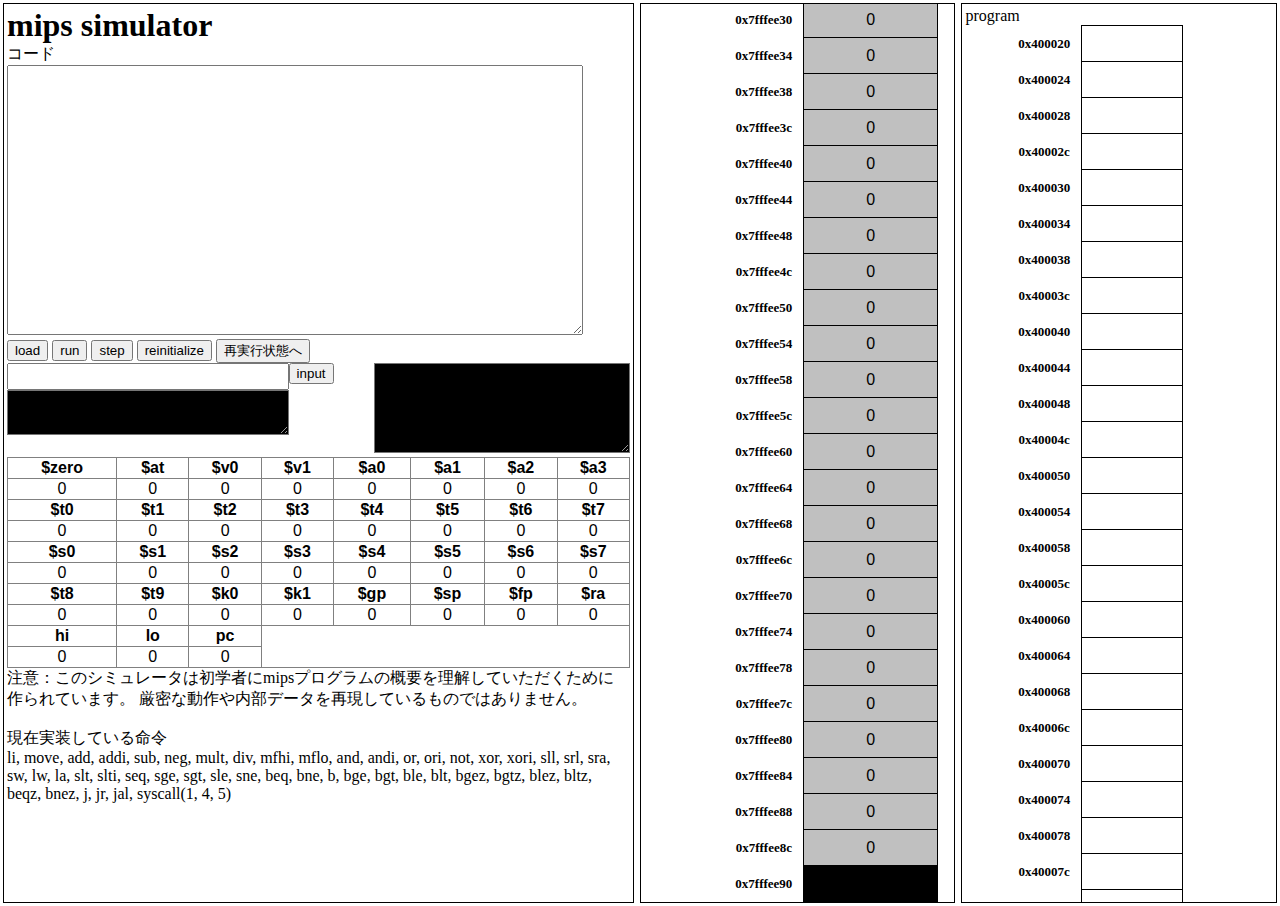
<file: index.html>
<!DOCTYPE html>
            <html lang="ja">

            <head>
                <meta charset="UTF-8">
                <title>mips simulator</title>
                <link href="./global.css" rel="stylesheet">
            </head>

            <body>
                <main>
                    <h1>mips simulator</h1>
                    <div>
                        <label>コード</label>
                    </div>
                    <div>
                        <textarea class="main" id="reviewTextarea"></textarea>
                    </div>
                    <div>
                        <button id="loadButton">load</button>
                        <button id="runButton">run</button>
                        <button id="stepButton">step</button>
                        <button id="reinitializeButton">reinitialize</button>
                        <button id="reExeButton">再実行状態へ</button>
                    </div>
                    <div class="wrapper">
                        <div class="box1">
                            <input type="text" class="in" id="inputTextId" value="">
                            <textarea class="message" id="message"></textarea>
                        </div>
                        <div>
                            <button id="inputButton">input</button>
                        </div>
                        <div class="box2">
                            <textarea class="out" id="display"></textarea>
                        </div>
                    </div>
                    <table class="register" id="registerTable" border="1" width="100%">
                            <tr>
                            <th>$zero</th>
                            <th>$at</th>
                            <th>$v0</th>
                            <th>$v1</th>
                            <th>$a0</th>
                            <th>$a1</th>
                            <th>$a2</th>
                            <th>$a3</th>
                            </tr>
                            <tr>
                            <td id="registerTableCell0" align="center">0</td>
                            <td id="registerTableCell1" align="center">0</td>
                            <td id="registerTableCell2" align="center">0</td>
                            <td id="registerTableCell3" align="center">0</td>
                            <td id="registerTableCell4" align="center">0</td>
                            <td id="registerTableCell5" align="center">0</td>
                            <td id="registerTableCell6" align="center">0</td>
                            <td id="registerTableCell7" align="center">0</td>
                            </tr>
                            <tr>
                            <th>$t0</th>
                            <th>$t1</th>
                            <th>$t2</th>
                            <th>$t3</th>
                            <th>$t4</th>
                            <th>$t5</th>
                            <th>$t6</th>
                            <th>$t7</th>
                            </tr>
                            <tr>
                            <td id="registerTableCell8" align="center">0</td>
                            <td id="registerTableCell9" align="center">0</td>
                            <td id="registerTableCell10" align="center">0</td>
                            <td id="registerTableCell11" align="center">0</td>
                            <td id="registerTableCell12" align="center">0</td>
                            <td id="registerTableCell13" align="center">0</td>
                            <td id="registerTableCell14" align="center">0</td>
                            <td id="registerTableCell15" align="center">0</td>
                            </tr>
                            <tr>
                            <th>$s0</th>
                            <th>$s1</th>
                            <th>$s2</th>
                            <th>$s3</th>
                            <th>$s4</th>
                            <th>$s5</th>
                            <th>$s6</th>
                            <th>$s7</th>
                            </tr>
                            <tr>
                            <td id="registerTableCell16" align="center">0</td>
                            <td id="registerTableCell17" align="center">0</td>
                            <td id="registerTableCell18" align="center">0</td>
                            <td id="registerTableCell19" align="center">0</td>
                            <td id="registerTableCell20" align="center">0</td>
                            <td id="registerTableCell21" align="center">0</td>
                            <td id="registerTableCell22" align="center">0</td>
                            <td id="registerTableCell23" align="center">0</td>
                            </tr>
                            <tr>
                            <th>$t8</th>
                            <th>$t9</th>
                            <th>$k0</th>
                            <th>$k1</th>
                            <th>$gp</th>
                            <th>$sp</th>
                            <th>$fp</th>
                            <th>$ra</th>
                            </tr>
                            <tr>
                            <td id="registerTableCell24" align="center">0</td>
                            <td id="registerTableCell25" align="center">0</td>
                            <td id="registerTableCell26" align="center">0</td>
                            <td id="registerTableCell27" align="center">0</td>
                            <td id="registerTableCell28" align="center">0</td>
                            <td id="registerTableCell29" align="center">0</td>
                            <td id="registerTableCell30" align="center">0</td>
                            <td id="registerTableCell31" align="center">0</td>
                            </tr>
                            <tr>
                            <th>hi</th>
                            <th>lo</th>
                            <th>pc</th>
                            </tr>
                            <tr>
                            <td id="registerTableCell32" align="center">0</td>
                            <td id="registerTableCell33" align="center">0</td>
                            <td id="registerTableCell34" align="center">0</td>
                            </tr>
                    </table>
                    <p>
                        注意：このシミュレータは初学者にmipsプログラムの概要を理解していただくために作られています。
                        厳密な動作や内部データを再現しているものではありません。
                    <br><br>
                        現在実装している命令<br>
                        li, move, add, addi, sub, neg, mult, div, mfhi, mflo,
                        and, andi, or, ori, not, xor, xori, sll, srl, sra, sw, lw, la, 
                        slt, slti, seq, sge, sgt, sle, sne, beq, bne, b, bge, bgt, ble, blt, 
                        bgez, bgtz, blez, bltz, beqz, bnez, j, jr, jal, syscall(1, 4, 5)
                    </p>
                </main>
                <aside id="stackPart">
                    <p>data</p>
                    <table class="stack" id="dataTable">
                    </table>
                    <table class="stack" id="stackTable">
                    </table>
                    <p>stack</p>
                </aside>
                <aside id="programPart">
                    <p>program</p>
                    <table class="stack" id="programTable">
                    </table>
                </aside>
                </body>

            <script src="class.js"></script>
            <script src="lexer.js"></script>
            <script src="parser.js"></script>
            <script src="outputController.js"></script>
            <script src="processor.js"></script>
            <script src="main.js"></script>

            </html>
</file>
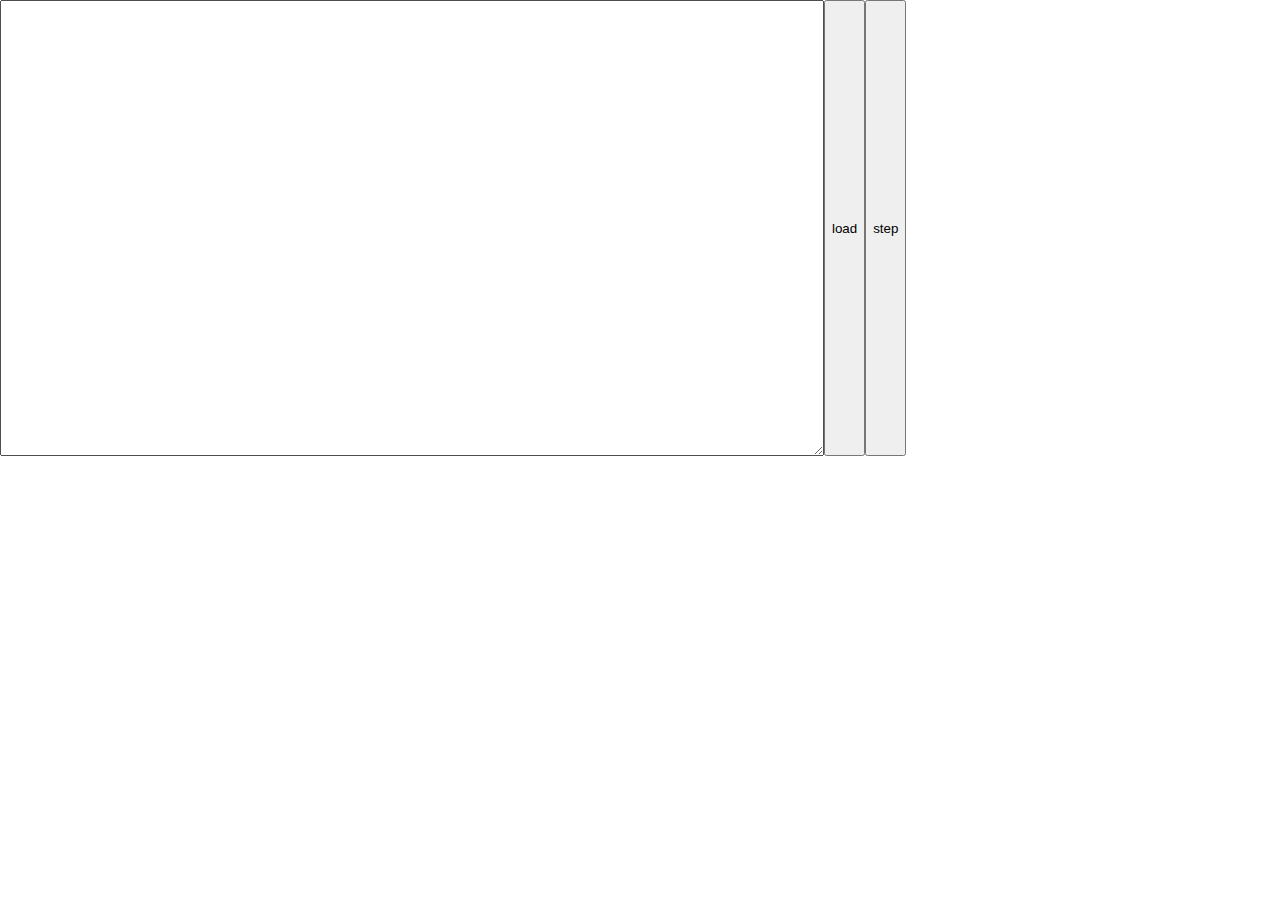
<file: test.html>
<!DOCTYPE html>
<html lang="ja">

<head>
    <meta charset="UTF-8">
    <title>assemble</title>
    <link href="./global.css" rel="stylesheet">
</head>

<body>
    
    <textarea cols="100" rows="30" id="mytext"></textarea>
    <button id="loadButton">load</button>
    <button id="stepButton">step</button>

</body>

<script src="test.js"></script>

</html>
</file>
<file: global.css>
* {
    margin: 0;
    box-sizing: border-box;
}

body {
    display: flex;
    flex-direction: row;
}

main {
    margin: 3px;
    padding: 3px;
    width: 50vw;
    height: 100vh;
    border: 1px solid black;
}

aside {
    margin: 3px;
    padding: 3px;
    width: 25vw;
    height: 100vh;
    overflow-y: scroll;
    border: 1px solid black;
}

textarea.main {
    resize: auto;
    font-family : inherit;
    width:45vw;
    height:30vh;
}

textarea.out {
    resize: auto;
    font-family : inherit;
    width:20vw;
    height:10vh;
    background-color: #000000;
    color: #ffffff;
}

textarea.message {
    resize: auto;
    font-family : inherit;
    width:22vw;
    height:5vh;
    background-color: #000000;
    color: #ffffff;
}

input.in {
    resize: auto;
    font-family : inherit;
    width:22vw;
    height: 20pt;
}

.wrapper {
    display: flex;
}

.wrapper > div {
    flex: 1;
}

.item {
    box-sizing: border-box;
}

table.register {
    font-family:'Gill Sans', 'Gill Sans MT', Calibri, 'Trebuchet MS', sans-serif;
    border-collapse: collapse;   
}

table.stack {
    margin-left: auto;
    margin-right: auto;
    border-collapse: collapse;   
}

.th-cssNoneBorder {
    border-style: none;
    padding: 10px;
    font-family: serif;
    font-size: small;
}

.td-data {
    width: 100pt;
    border: 1px solid black;
    text-align: center;
    font-family:'Gill Sans', 'Gill Sans MT', Calibri, 'Trebuchet MS', sans-serif;
}

.td-program {
    width: 120pt;
    border: 1px solid black;
    margin: 10px;
    font-family:'Gill Sans', 'Gill Sans MT', Calibri, 'Trebuchet MS', sans-serif;
}

.td-arrow {
    width: 50pt;
    border-style: none;
    text-align: right;
    font-size: large;
    font-family:'Gill Sans', 'Gill Sans MT', Calibri, 'Trebuchet MS', sans-serif;
}

.td-label {
    width: 100pt;
    border-style: none;
    padding: 10px;
    font-family:'Gill Sans', 'Gill Sans MT', Calibri, 'Trebuchet MS', sans-serif;
}
</file>
